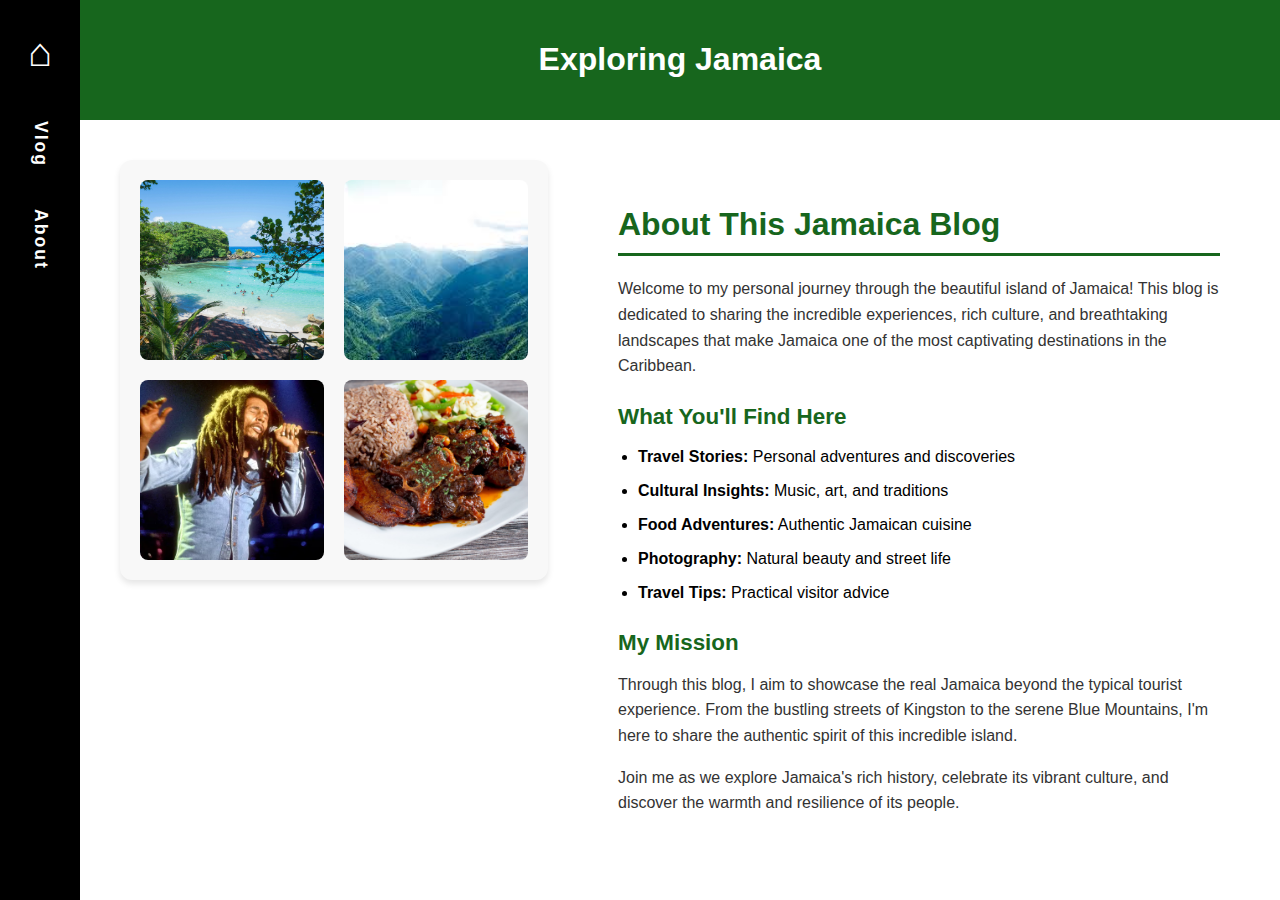
<file: index.html>
<!DOCTYPE html>
<html lang="en">
<head>
    <meta charset="UTF-8">
    <meta name="viewport" content="width=device-width, initial-scale=1.0">
    <title>Blog about Jamaica</title>
    <link rel="stylesheet" href="styles.css">
</head>
<body>
    <!-- Sidebar Navigation -->
    <div class="sidebar" id="sidebar">
        <span class="home-icon">&#8962;</span>
        <button class="nav-section" onclick="window.location.href='vlog.html'">Vlog</button>
        <button class="nav-section" onclick="window.location.href='jamaica.html'">About</button>
    </div>

    <div class="main-content">
        
        <!-- Header -->
        <header>
            <h1>Exploring Jamaica</h1>
        </header>

        <!-- Image Gallery -->
        <div class="about-section">
            <div class="image-gallery">
                <div class="gallery-grid">
                    <img src="./Images/Jamaica Beach View.jpg" 
                         alt="Jamaica Beach View" class="gallery-img">
                    <img src="./Images/Blue Mountains.jpg" 
                         alt="Blue Mountains" class="gallery-img">
                    <img src="./Images/Reggae Culture.jpg" 
                         alt="Reggae Culture" class="gallery-img">
                    <img src="./Images/Jamaican food.jpg" 
                         alt="Jamaican Food" class="gallery-img">
                </div>
            </div>

            <!-- Blog Content -->
            <div class="about-content">
                <h2>About This Jamaica Blog</h2>
                <p>Welcome to my personal journey through the beautiful island of Jamaica! This blog is dedicated to sharing 
                   the incredible experiences, rich culture, and breathtaking landscapes that make Jamaica one of the most 
                   captivating destinations in the Caribbean.</p>
                
                <h3>What You'll Find Here</h3>
                <ul>
                    <li><strong>Travel Stories:</strong> Personal adventures and discoveries</li>
                    <li><strong>Cultural Insights:</strong> Music, art, and traditions</li>
                    <li><strong>Food Adventures:</strong> Authentic Jamaican cuisine</li>
                    <li><strong>Photography:</strong> Natural beauty and street life</li>
                    <li><strong>Travel Tips:</strong> Practical visitor advice</li>
                </ul>
                
                <h3>My Mission</h3>
                <p>Through this blog, I aim to showcase the real Jamaica beyond the typical tourist experience. From the 
                   bustling streets of Kingston to the serene Blue Mountains, I'm here to share the authentic spirit of 
                   this incredible island.</p>
                
                <p>Join me as we explore Jamaica's rich history, celebrate its vibrant culture, and discover the warmth 
                   and resilience of its people.</p>
            </div>
        </div>
    </div>
</file>
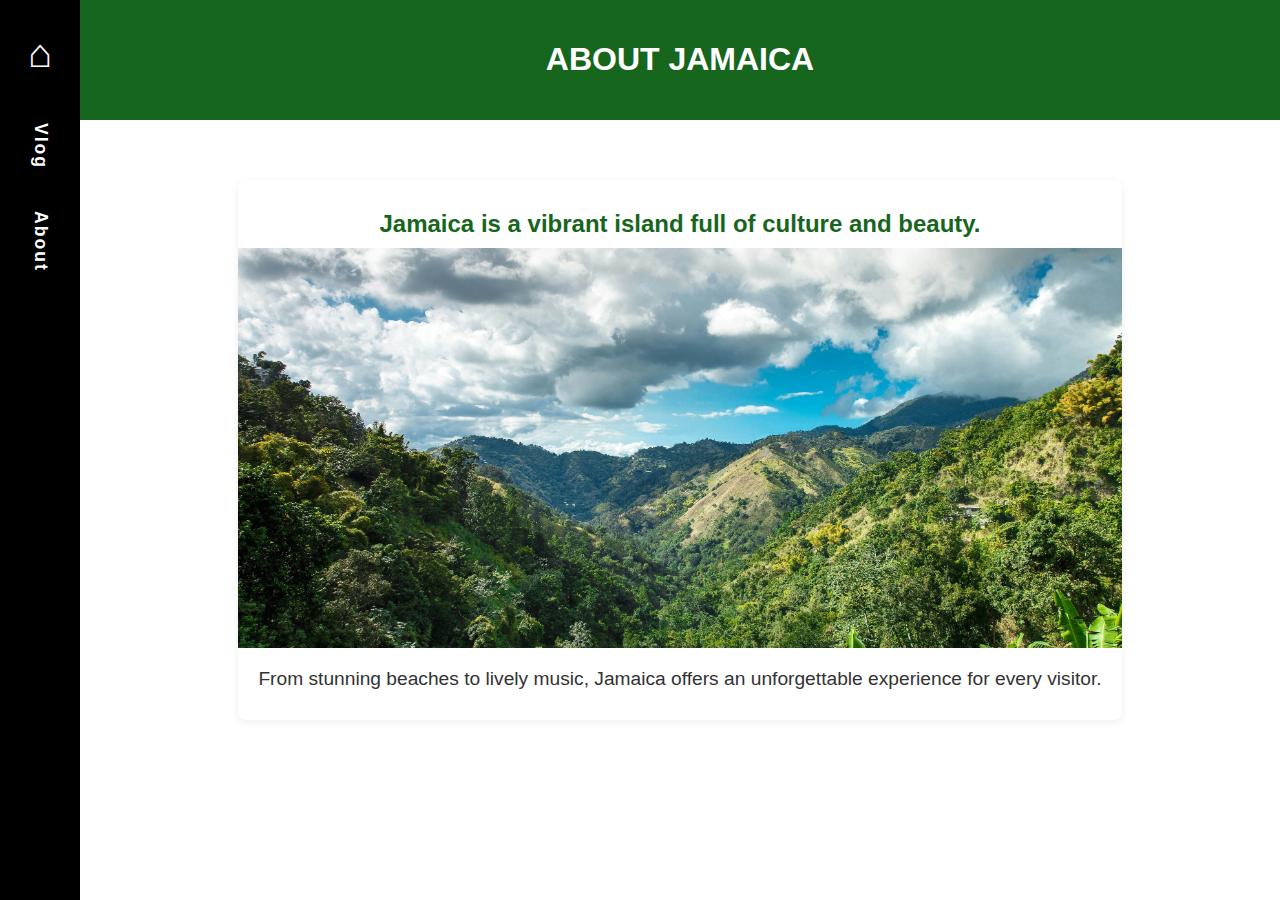
<file: jamaica.html>
<!DOCTYPE html>
<html lang="en">
<head>
    <meta charset="UTF-8">
    <meta name="viewport" content="width=device-width, initial-scale=1.0">
    <title>About Jamaica</title>
    <link rel="stylesheet" href="styles.css">
</head>
<body>
    <!-- Sidebar Navigation -->
    <div class="sidebar" id="sidebar">
        <button class="home-icon" onclick="window.location.href='index.html'">&#8962;</button>
        <button class="nav-section" onclick="window.location.href='vlog.html'">Vlog</button>
        <button class="nav-section" onclick="window.location.href='jamaica.html'">About</button>
    </div>

    <!-- Main Content -->
    <div class="main-content">
        <button class="show-sidebar-btn" id="showBtn" onclick="toggleSidebar()">Show Sidebar</button>
        
        <header>
            <h1>ABOUT JAMAICA</h1>
        </header>

        <!-- Content Container -->
        <div class="container">
            <div class="top-text">
                Jamaica is a vibrant island full of culture and beauty.
            </div>
            
            <div class="image-section">
                <img src="./Images/Mountains.jpg" 
                     alt="Jamaica Landscape">
            </div>
            
            <div class="bottom-text">
                From stunning beaches to lively music, Jamaica offers an unforgettable experience for every visitor.
            </div>
        </div>
    </div>

</body>
</html>
</file>
<file: styles.css>
/* Base Styles */
body { margin: 0; display: flex; min-height: 100vh; font-family: Arial, sans-serif; }

/* Sidebar */
.sidebar {
    background: #000; color: white; width: 80px; display: flex; flex-direction: column;
    align-items: center; padding-top: 30px; transition: width 0.3s, padding-top 0.3s; overflow: hidden;
}
.sidebar.collapsed { width: 0; padding-top: 0; }
.sidebar .home-icon { font-size: 2.5em; margin-bottom: 40px; }
.sidebar .nav-section {
    writing-mode: vertical-lr; font-size: 1.1em; margin-bottom: 30px; font-weight: bold;
    letter-spacing: 2px; background: none; border: none; color: inherit; cursor: pointer;
}
.sidebar .nav-section:hover { text-decoration: underline; }


/* Main Layout */
.main-content { flex: 1; background: #fff; position: relative; display: flex; flex-direction: column; }
header { background: #17661d; color: white; padding: 15px 20px; text-align: center; box-sizing: border-box; }

/* About Section */
.about-section {
    display: grid; grid-template-columns: 1fr 1.5fr; gap: 40px; padding: 30px;
    max-width: 1400px; margin: 0 auto; flex: 1; align-items: start;
}
.image-gallery { background: #f8f8f8; border-radius: 12px; padding: 20px; box-shadow: 0 4px 6px rgba(0,0,0,0.1); }
.gallery-grid { display: grid; grid-template-columns: repeat(2, 1fr); gap: 15px; }
.gallery-img { width: 100%; height: 150px; border-radius: 8px; object-fit: cover; transition: transform 0.3s; }
.gallery-img:hover { transform: scale(1.05); }
.about-content { padding: 20px; }
.about-content h2 { color: #17661d; font-size: 2em; margin-bottom: 20px; border-bottom: 3px solid #17661d; padding-bottom: 10px; }
.about-content h3 { color: #17661d; font-size: 1.4em; margin: 25px 0 15px 0; }
.about-content p { line-height: 1.6; margin-bottom: 15px; color: #333; }
.about-content ul { margin: 15px 0; padding-left: 20px; }
.about-content li { margin-bottom: 10px; line-height: 1.5; }

/* Responsive Design */
@media (min-width: 1200px) {
    .about-section { gap: 50px; padding: 40px; }
    .gallery-grid { gap: 20px; }
    .gallery-img { height: 180px; }
}
@media (min-width: 768px) and (max-width: 1199px) {
    .about-section { grid-template-columns: 1fr 1.2fr; gap: 30px; padding: 25px; }
    .gallery-img { height: 130px; }
}
@media (max-width: 767px) {
    .about-section { grid-template-columns: 1fr; gap: 25px; padding: 20px; }
    .image-gallery { order: 2; }
    .about-content { order: 1; padding: 10px; }
    .about-content h2 { font-size: 1.6em; }
    .about-content h3 { font-size: 1.2em; }
    .gallery-grid { gap: 10px; }
    .gallery-img { height: 120px; }
    header { padding: 10px 15px; }
    header h1 { font-size: 1.5em; }
}
@media (max-width: 480px) {
    .about-section { padding: 15px; gap: 20px; }
    .gallery-grid { grid-template-columns: 1fr; gap: 10px; }
    .gallery-img { height: 200px; }
    .about-content h2 { font-size: 1.4em; }
    .about-content h3 { font-size: 1.1em; }
}

/* Base Styles */
body {
    margin: 0;
    display: flex;
    min-height: 100vh;
    font-family: Arial, sans-serif;
}

/* Sidebar Styles */
.sidebar {
    background-color: #000000;
    color: white;
    width: 80px;
    display: flex;
    flex-direction: column;
    align-items: center;
    padding-top: 30px;
    transition: width 0.3s, padding-top 0.3s;
    overflow: hidden;
}

.sidebar.collapsed {
    width: 0;
    padding-top: 0;
}

.sidebar .home-icon {
    font-size: 2.5em;
    margin-bottom: 40px;
    background: none;
    border: none;
    color: inherit;
    cursor: pointer;
}

.sidebar .nav-section {
    writing-mode: vertical-lr;
    text-orientation: mixed;
    font-size: 1.1em;
    margin-bottom: 30px;
    font-weight: bold;
    letter-spacing: 2px;
    background: none;
    border: none;
    color: inherit;
    cursor: pointer;
}

.sidebar .nav-section:hover {
    text-decoration: underline;
}

/* Button Styles */
.toggle-btn, .show-sidebar-btn {
    background: #17661d;
    color: white;
    border: none;
    border-radius: 6px;
    padding: 8px 12px;
    margin-bottom: 20px;
    cursor: pointer;
    font-size: 1em;
    transition: background 0.2s;
}

.toggle-btn:hover, .show-sidebar-btn:hover {
    background: #218c2c;
}

/* Content Styles */
.main-content {
    flex: 1;
    background: #fff;
    position: relative;
}

header {
    background-color: #17661d;
    color: white;
    padding: 20px;
    text-align: center;
}

.show-sidebar-btn {
    position: absolute;
    top: 30px;
    left: 10px;
    z-index: 10;
    display: none;
}

.show-sidebar-btn.visible {
    display: block;
}

/* Container Styles */
.container {
    max-width: 900px;
    margin: 60px auto;
    background: #fff;
    border-radius: 8px;
    box-shadow: 0 2px 8px rgba(0,0,0,0.07);
    padding: 0;
    overflow: hidden;
}

.top-text {
    padding: 30px 20px 10px 20px;
    font-size: 1.5em;
    color: #17661d;
    text-align: center;
    font-weight: bold;
}

.image-section {
    width: 100%;
    position: relative;
}

.image-section img {
    width: 100%;
    height: 400px;
    object-fit: cover;
    display: block;
}

.bottom-text {
    padding: 20px 20px 30px 20px;
    font-size: 1.2em;
    color: #333;
    text-align: center;
}
</file>
